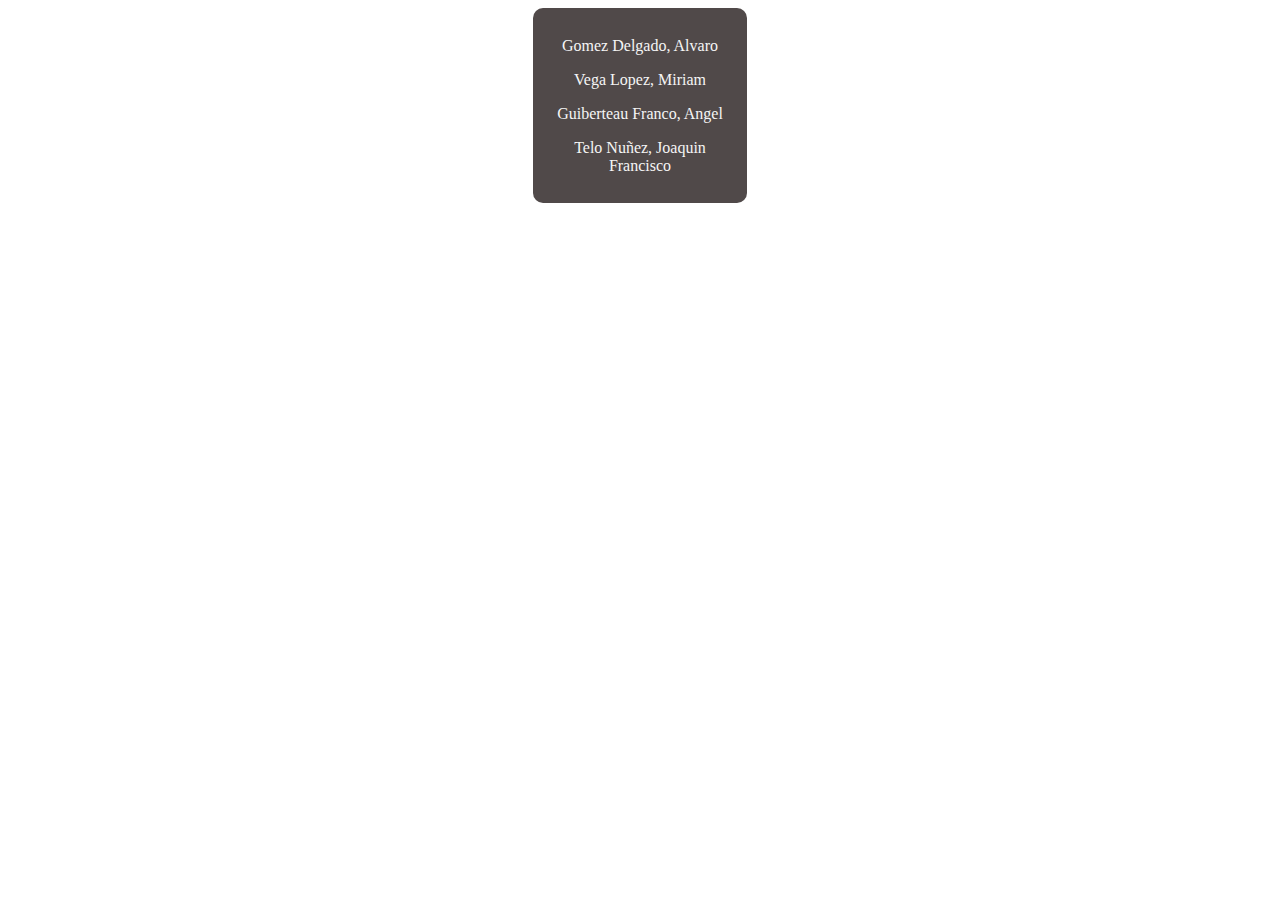
<file: UD-02 Arrays/06arrayHREF/index.html>
<!DOCTYPE html>
<html lang="ES">
    <head>
        <meta charset="UTF-8">
        <meta name="viewport" content="width=device-width, initial-scale=1.0">
        <title>Prueba</title>
        <link rel="stylesheet" href="style.css">
    </head>
    <body>
        <div>
            <p><a href="mostrar.php?nombre=Alvarito&edad=20">Gomez Delgado, Alvaro</a></p>
            <p><a href="mostrar.php?nombre=Miriam&edad=19">Vega Lopez, Miriam</a></p>
            <p><a href="mostrar.php?nombre=Franco&edad=25">Guiberteau Franco, Angel</a></p>
            <p><a href="mostrar.php?nombre=Joaquin&edad=25">Telo Nuñez, Joaquin Francisco</a></p>
        </div>
    </body>
</html>
</file>
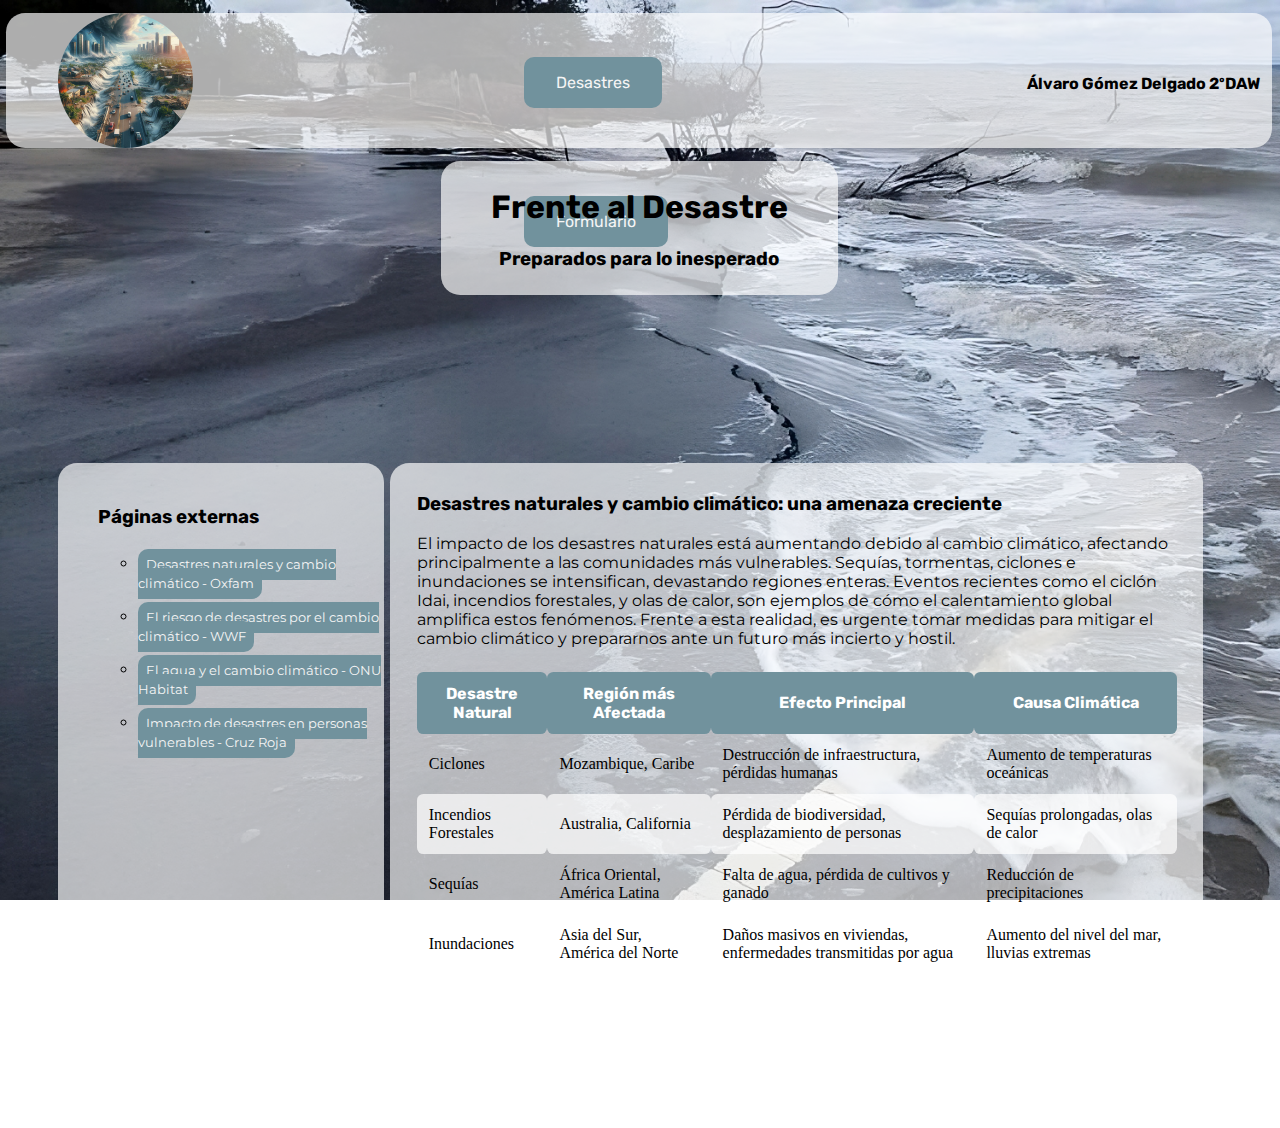
<file: UD-03 Formulario/formGET/index.html>
<!DOCTYPE html>
<html lang="es">
    <head>
        <meta charset="UTF-8">
        <meta name="viewport" content="width=device-width, initial-scale=1.0">
        <title>Desastres Naturales</title>

        <link rel="icon" href="../img/icono.jpg" type="image/x-icon">
        <link rel="stylesheet" href="../css/style.css" type="text/css">
    </head>
    <body>
        <header>
            <div>
                <div><img src="../img/logo.jpg" alt="Logo de la imagen"></div>
                <nav>
                    <a href="desastres.html">Desastres</a>
                    <a href="formulario.php">Formulario</a>
                </nav>
                <h4 id="nombre">Álvaro Gómez Delgado 2ºDAW</h4>
            </div>
           <div id="titulo">
                <h1>Frente al Desastre</h1>
                <h3>Preparados para lo inesperado</h3>
           </div>
        </header>
        <aside>
            <div>
                <ul>
                     <li>
                         <h3>Páginas externas</h3>
                         <ul>
                            <li><a href="https://www.oxfam.org/es/5-desastres-naturales-que-reclaman-medidas-contra-el-cambio-climatico" target="_blank">Desastres naturales y cambio climático - Oxfam</a></li>
                            <li><a href="https://www.worldwildlife.org/descubre-wwf/historias/acaso-el-cambio-climatico-esta-aumentando-el-riesgo-de-desastres" target="_blank">El riesgo de desastres por el cambio climático - WWF</a></li>
                            <li><a href="https://onu-habitat.org/index.php/sequias-tormentas-e-inundaciones-el-agua-y-el-cambio-climatico-dominan-la-lista-de-desastres" target="_blank">El agua y el cambio climático - ONU Habitat</a></li>
                            <li><a href="https://www2.cruzroja.es/web/ahora/-/desastres-naturales-cambio-climatico-impacto-personas-mas-vulnerables" target="_blank">Impacto de desastres en personas vulnerables - Cruz Roja</a></li>
                         </ul>
                     </li>
                </ul>
            </div>
        </aside>
        <main>
            <section id="informacion">
                <h3>Desastres naturales y cambio climático: una amenaza creciente</h3>
                <p>
                    El impacto de los desastres naturales está aumentando debido al cambio climático, afectando principalmente a las comunidades más vulnerables. 
                    Sequías, tormentas, ciclones e inundaciones se intensifican, devastando regiones enteras. 
                    Eventos recientes como el ciclón Idai, incendios forestales, y olas de calor, son ejemplos de cómo el calentamiento global amplifica estos fenómenos. 
                    Frente a esta realidad, es urgente tomar medidas para mitigar el cambio climático y prepararnos ante un futuro más incierto y hostil.
                </p>
            </section>
            <section id="tabla">
                <table>
                    <thead>
                        <tr>
                            <th>Desastre Natural</th>
                            <th>Región más Afectada</th>
                            <th>Efecto Principal</th>
                            <th>Causa Climática</th>
                        </tr>
                    </thead>
                    <tbody>
                        <tr>
                            <td>Ciclones</td>
                            <td>Mozambique, Caribe</td>
                            <td>Destrucción de infraestructura, pérdidas humanas</td>
                            <td>Aumento de temperaturas oceánicas</td>
                        </tr>
                        <tr>
                            <td>Incendios Forestales</td>
                            <td>Australia, California</td>
                            <td>Pérdida de biodiversidad, desplazamiento de personas</td>
                            <td>Sequías prolongadas, olas de calor</td>
                        </tr>
                        <tr>
                            <td>Sequías</td>
                            <td>África Oriental, América Latina</td>
                            <td>Falta de agua, pérdida de cultivos y ganado</td>
                            <td>Reducción de precipitaciones</td>
                        </tr>
                        <tr>
                            <td>Inundaciones</td>
                            <td>Asia del Sur, América del Norte</td>
                            <td>Daños masivos en viviendas, enfermedades transmitidas por agua</td>
                            <td>Aumento del nivel del mar, lluvias extremas</td>
                        </tr>
                    </tbody>
                </table>
            </section>
        </main>
    </body>
</html>
</file>
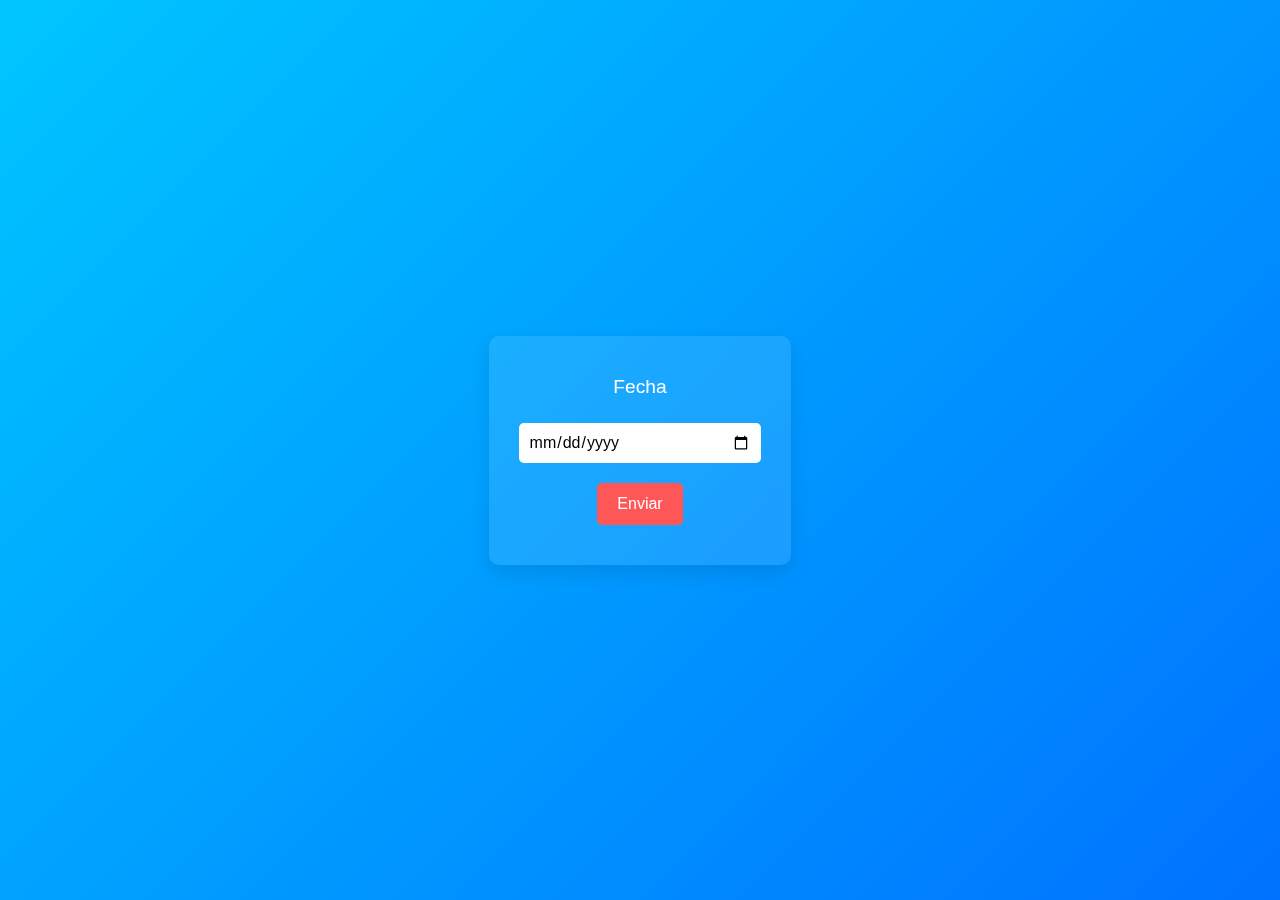
<file: UD-04 POO/TAR-06.02/fechas.html>
<!DOCTYPE html>
<html lang="en">
    <head>
        <meta charset="UTF-8">
        <meta name="viewport" content="width=device-width, initial-scale=1.0">
        <title>Validar fechas</title>
        <link rel="stylesheet" href="style.css">
    </head>
    <body>
        <form action="guardar.php" method="get">
            <label for="fecha">Fecha</label>
            <input type="date" name="fecha"/>
            <input type="submit" value="Enviar"/>
        </form>
    </body>
</file>
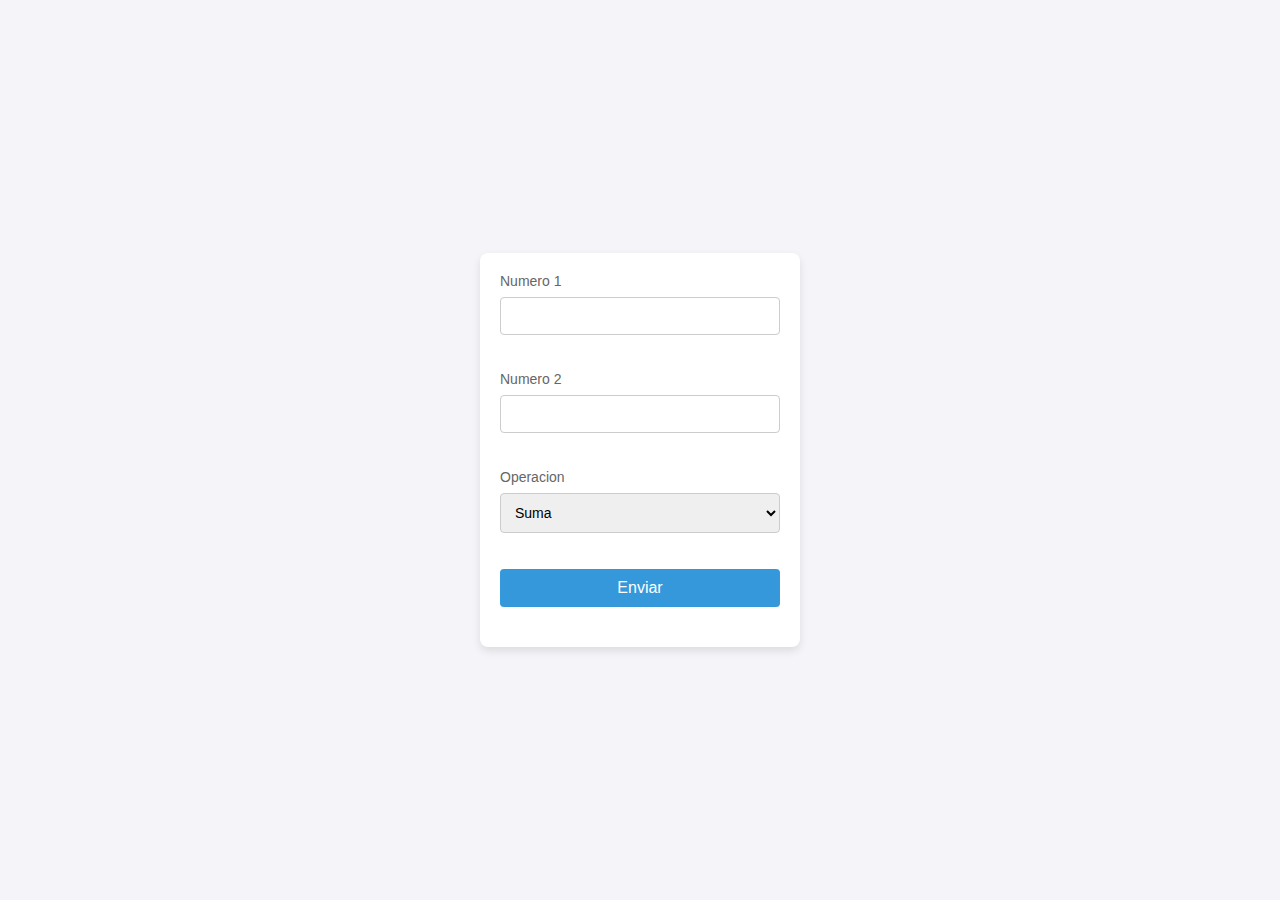
<file: UD-04 POO/TAR-06.02/Ejer01/form.html>
<!DOCTYPE html>
<html lang="es">
    <head>
        <meta charset="UTF-8">
        <meta name="viewport" content="width=device-width, initial-scale=1.0">
        <title>TAR-06.02 - 01</title>
        <link rel="stylesheet" href="style.css" type="text/css"/>
    </head>
    <body>
        <form action="calcular.php" method="get">
            <div>
                <label for="numero1">Numero 1</label>
                <input type="text" name="numero1"/>
            </div>
            <div>
                <label for="numero2">Numero 2</label>
                <input type="text" name="numero2"/>
            </div>
            <div>
                <label for="operacion">Operacion</label>
                <select name="operacion">
                    <option value="+">Suma</option>
                    <option value="-">Resta</option>
                    <option value="*">Multiplicación</option>
                    <option value="/">División</option>
                </select>
            </div>
            <div>
                <input type="submit" value="Enviar">
            </div>
        </form>
    </body>
</html>
</file>
<file: UD-02 Arrays/06arrayHREF/style.css>
div{
    width: 15%;
    padding: 1%;
    margin: auto;
    text-align: center;
    background-color: rgb(80, 73, 73);
    border-radius: 10px;
}

a{
    color: whitesmoke;
    text-decoration: none;
}

a:active{
    color: whitesmoke;
}
</file>
<file: UD-03 Formulario/css/style.css>
/*Fuente usada en cabecera y titulos*/
@import url('https://fonts.googleapis.com/css2?family=Rubik:ital,wght@0,300..900;1,300..900&display=swap');
/*Fuente usada para el texto de las paginas*/
@import url('https://fonts.googleapis.com/css2?family=Montserrat:ital,wght@0,100..900;1,100..900&display=swap');

html, body{
    width: 100%;
    height: 100%;
    margin: 0;
    padding: 0;
    background-image: url(../img/Cabecera2.jpg);
    background-repeat: no-repeat;
    background-size: cover;
    background-attachment: fixed;
}

/* Cabecera genérica de las páginas */
header{
    
    width: 99.9%;
    height: 50%;
    background-size: cover;
    background-repeat: no-repeat;
    font-family: "Rubik", sans-serif;
}

header>div{
    border-radius: 1.5vw;
    width: 99%;
    height: 30%;
    margin: 1vw auto;
    background-color: rgba(255, 255, 255, 0.68);
}

/*Logo de la pagina*/
header>div>div{
    height: 100%;
    border-radius: 50%;
    float: left;
    margin: 0vw 4vw;
}

header>div>div>img{
    width: 100%;
    height: 100%;
    border-radius: 50%;
}

/* Enlace de navegacion*/
header>div>nav{
    float: left;
    width: 40%;
    height: 99.9%;
    line-height: 15.5vh;
    margin-left: 12.5%;
}

nav a{
    border-radius: 10px;
    margin-left: 24%;
    padding: 1rem 2rem;
    text-decoration: none;
    background-color: rgb(113, 146, 157);
    color: whitesmoke;
}

nav a:hover{
    text-decoration: underline;
}


/*Nombre en la pagina*/
#nombre{
    float: right;
    font-size: 1rem;
    width: auto;
    height: 100%;
    line-height: 11vh;
    margin-right: 1%;
}

/*Titulo de la pagina*/
#titulo{
    width: 30%;
    height: fit-content;
    text-align: center;
    margin-top: 1%;
    padding: 0.5%;
}


/* Aside genérico en todas las páginas*/
aside{
    float: left;
    width: 30%;
    height: 73.9%;
    margin-right: 0.5%;
    
}

aside div{
    float: left;
    border-radius: 1.5vw;
    width: 85%;
    height: 100%;
    margin-left: 15%;
    background-color: rgba(255, 255, 255, 0.68);
}

aside>div>ul{
    list-style-type: none;
}

aside h3{
    font-family: "Rubik",sans-serif;
}

aside ul li{
    font-family: "Montserrat",sans-serif;
    padding: 3% 0%;
}

li a{
    border-radius: 10px;
    margin: 0;
    padding: 0.5rem;
    font-size: 0.8rem;
    text-decoration: none;
    background-color: rgb(113, 146, 157);
    color: whitesmoke;
}

aside ul li a:hover {
    text-decoration: underline;
}


/* Main index.html*/
main{
    float: left;
    width: 62.5%;
    height: fit-content;
    border-radius: 1.5vw;
    padding: 0.5%;
    background-color: rgba(255, 255, 255, 0.68);
}
section#informacion{
    margin: 3% auto;
    width: 95%;
}

section#informacion>h3{
    font-family: "Rubik", sans-serif;
}
section#informacion>p{
    font-family: "Montserrat",sans-serif;
}

/*Tabla index.html*/
section#tabla{
    margin: auto;
    width: 95%;
}

table {
    width: 100%;
    border-collapse: collapse;
}

thead {
    text-align: center;
    background-color: rgb(113, 146, 157);
    color: white;
    font-family: "Rubik", sans-serif;
}

th, td {
    padding: 12px;
    border-radius: 0.5vw;
}

tbody tr:nth-child(even) {
    background-color: rgba(255, 255, 255, 0.70);
}

tbody tr:hover {
    background-color: rgb(146, 181, 193);
}

/*formulario.html*/

section#formulario{
    border-radius: 10px;
    width: 70%;
    height: auto;
    margin: 6% auto;
    padding: 1rem;
    background-color: rgba(0, 0, 0, 0.212);
    font-family: "Rubik", sans-serif;
}

form div{
    margin: auto;
}

label{
    display: block;
    width: fit-content;
    padding: 0.5rem;
}

input[type="text"]{
    width: 65%;
}
div#preferencia label{
    display: inline-block;
}

div#tipodesastre{
    width: 30%;
    text-align: center;
    margin: auto;
}

select{
    width: 100%;
}

textarea{
    width: 65%;
    height: 5vh;
    resize: none;
}

div#reiniciarEnviar{
    width: 50%;
    margin-top: 1vh;
}

input[type="submit"], input[type="reset"]{
    width: 40%;
    height: 4vh;
    margin-left: 1vw;
}

/*Mostrar.php*/
main#datosenviados{
    margin: 0, auto;
    width: 40%;
}

main#datosenviados h2{
    text-align: center;
}

main#datosenviados a{
    background-color: rgb(113, 146, 157);
    padding: 1%;
    border-radius: 10px;
    text-decoration: none;
    color: whitesmoke;
}

section {
    width: 80%;
    margin: auto;
}

/*Details desastres.html*/
details{
    background-color: rgb(113, 146, 157);
    width: 60%;
    margin: 4% auto;
    padding: 1rem;
    border-radius: 10px;
}

details summary{
    color: whitesmoke;
}

details img{
    width: 25%;
}

details h3, summary{
    font-family: "Rubik", sans-serif;
    
}
details p{
    font-family: "Montserrat", sans-serif;
    width: 60%;
}

span{
    font-weight: bold;
}
</file>
<file: UD-04 POO/TAR-06.02/style.css>
/* Estilos generales */
* {
    margin: 0;
    padding: 0;
    box-sizing: border-box;
    font-family: 'Arial', sans-serif;
}

body {
    height: 100vh;
    display: flex;
    justify-content: center;
    align-items: center;
    background: linear-gradient(135deg, #00c6ff, #0072ff);
    color: #fff;
}

/* Diseño del formulario */
form {
    background-color: rgba(255, 255, 255, 0.1);
    padding: 40px 30px;
    border-radius: 10px;
    box-shadow: 0px 8px 20px rgba(0, 0, 0, 0.1);
    backdrop-filter: blur(10px);
    text-align: center;
}

/* Etiquetas y entradas */
label {
    font-size: 1.2rem;
    margin-bottom: 15px;
    display: block;
}

input[type="date"] {
    padding: 10px;
    margin: 10px 0 20px;
    border-radius: 5px;
    border: none;
    width: 100%;
    font-size: 1rem;
}

/* Estilo del botón */
input[type="submit"] {
    padding: 12px 20px;
    background-color: #ff5757;
    border: none;
    border-radius: 5px;
    color: white;
    font-size: 1rem;
    cursor: pointer;
    transition: background-color 0.3s ease, box-shadow 0.3s ease;
}

input[type="submit"]:hover {
    background-color: #ff4040;
    box-shadow: 0px 8px 15px rgba(255, 87, 87, 0.4);
}

/* Transición suave para el foco */
input[type="date"]:focus,
input[type="submit"]:focus {
    outline: none;
    box-shadow: 0px 0px 5px 3px rgba(255, 255, 255, 0.2);
}
</file>
<file: UD-04 POO/TAR-06.02/Ejer01/style.css>
/* FORM HTML */
/* General styles */
* {
    margin: 0;
    padding: 0;
    box-sizing: border-box;
    font-family: Arial, sans-serif;
}

body {
    display: flex;
    justify-content: center;
    align-items: center;
    height: 100vh;
    background-color: #f4f4f9;
    color: #333;
}

form {
    background-color: #fff;
    padding: 20px;
    border-radius: 8px;
    box-shadow: 0 4px 8px rgba(0, 0, 0, 0.1);
    width: 100%;
    max-width: 320px;
}

label {
    display: block;
    margin-bottom: 8px;
    font-size: 14px;
    color: #666;
}

input[type="text"],
select {
    width: 100%;
    padding: 10px;
    margin-bottom: 16px;
    border: 1px solid #ccc;
    border-radius: 4px;
    font-size: 14px;
}

input[type="submit"] {
    width: 100%;
    padding: 10px;
    background-color: #3498db;
    color: #fff;
    border: none;
    border-radius: 4px;
    font-size: 16px;
    cursor: pointer;
    transition: background-color 0.3s ease;
}

input[type="submit"]:hover {
    background-color: #2980b9;
}

div {
    margin-bottom: 20px;
}

/*CALCULAR PHP*/
</file>
